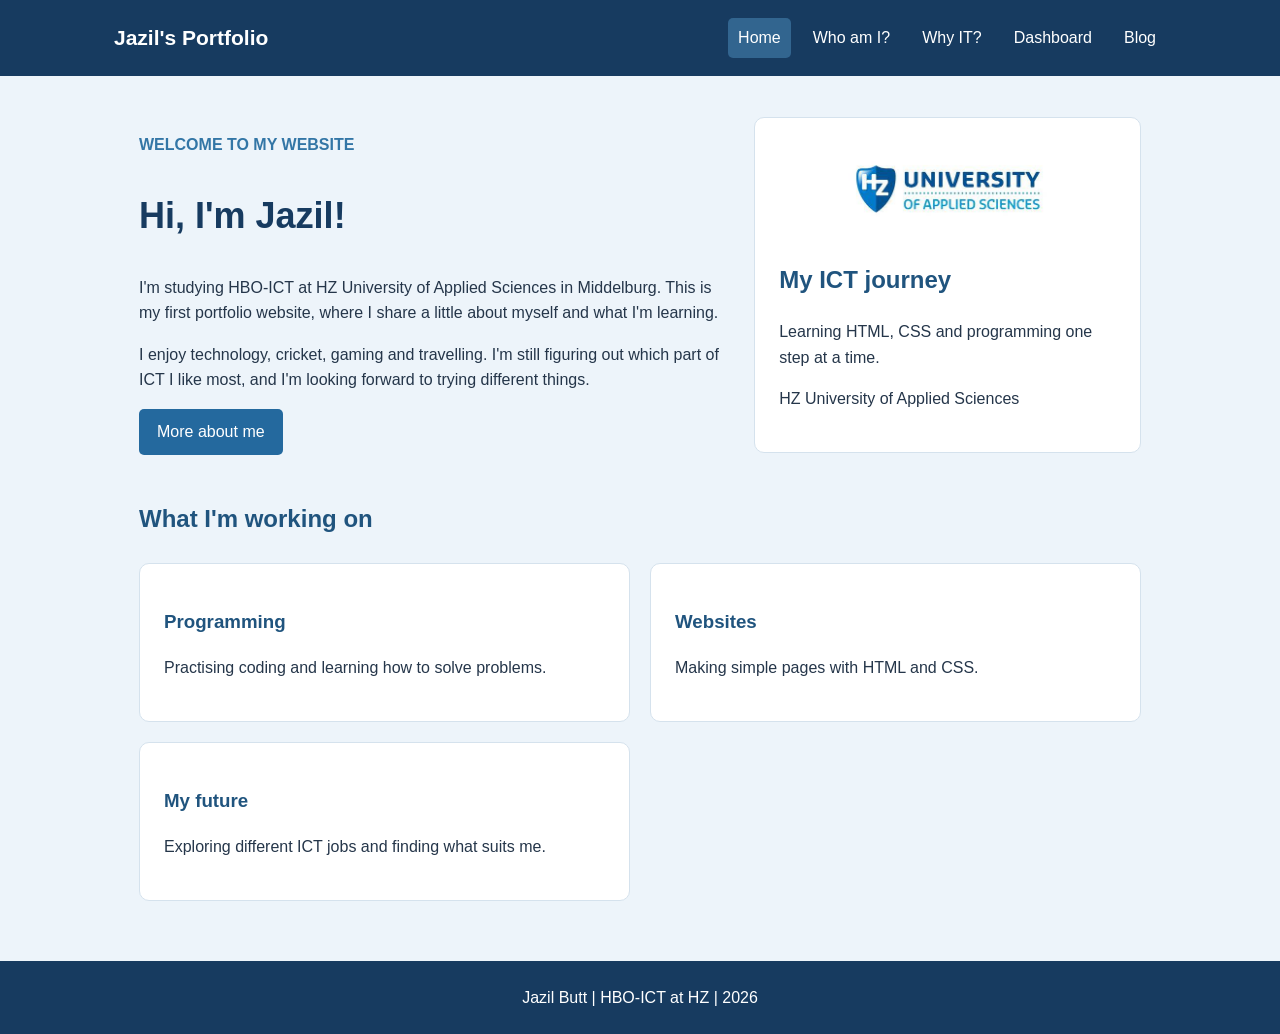
<file: index.html>
<!DOCTYPE html>
<html lang="en">
 <head>
  <meta charset="utf-8"/>
  <meta content="width=device-width, initial-scale=1.0" name="viewport"/>
  <title>
   Home | Jazil's Portfolio
  </title>
  <link href="style.css" rel="stylesheet"/>
 </head>
 <body>
  <header>
   <nav>
    <h2>
     Jazil's Portfolio
    </h2>
    <div class="links">
     <a class="active" href="index.html">
      Home
     </a>
     <a href="about.html">
      Who am I?
     </a>
     <a href="why-it.html">
      Why IT?
     </a>
    
     <a href="dashboard.html">
      Dashboard
     </a>
     <a href="blog.html">
      Blog
     </a>
    </div>
   </nav>
  </header>
  <main>
   <section class="intro">
    <div>
     <p class="small">
      WELCOME TO MY WEBSITE
     </p>
     <h1>
      Hi, I'm Jazil!
     </h1>
     <p>
      I'm studying HBO-ICT at HZ University of Applied Sciences in Middelburg. This is my first portfolio website, where I share a little about myself and what I'm learning.
     </p>
     <p>
      I enjoy technology, cricket, gaming and travelling. I'm still figuring out which part of ICT I like most, and I'm looking forward to trying different things.
     </p>
     <a class="button" href="about.html">
      More about me
     </a>
    </div>
    <div class="feature">
     <img alt="Illustration for Jazil's portfolio" class="home-illustration" src="hz-logo.png"/>
     <h2>
      My ICT journey
     </h2>
     <p>
      Learning HTML, CSS and programming one step at a time.
     </p>
     <p>
      HZ University of Applied Sciences
     </p>
    </div>
   </section>
   <h2>
    What I'm working on
   </h2>
   <div class="cards">
    <article>
     <h3>
      Programming
     </h3>
     <p>
      Practising coding and learning how to solve problems.
     </p>
    </article>
    <article>
     <h3>
      Websites
     </h3>
     <p>
      Making simple pages with HTML and CSS.
     </p>
    </article>
    <article>
     <h3>
      My future
     </h3>
     <p>
      Exploring different ICT jobs and finding what suits me.
     </p>
    </article>
   </div>
  </main>
  <footer>
   Jazil Butt | HBO-ICT at HZ | 2026
  </footer>
 </body>
</html>
</file>
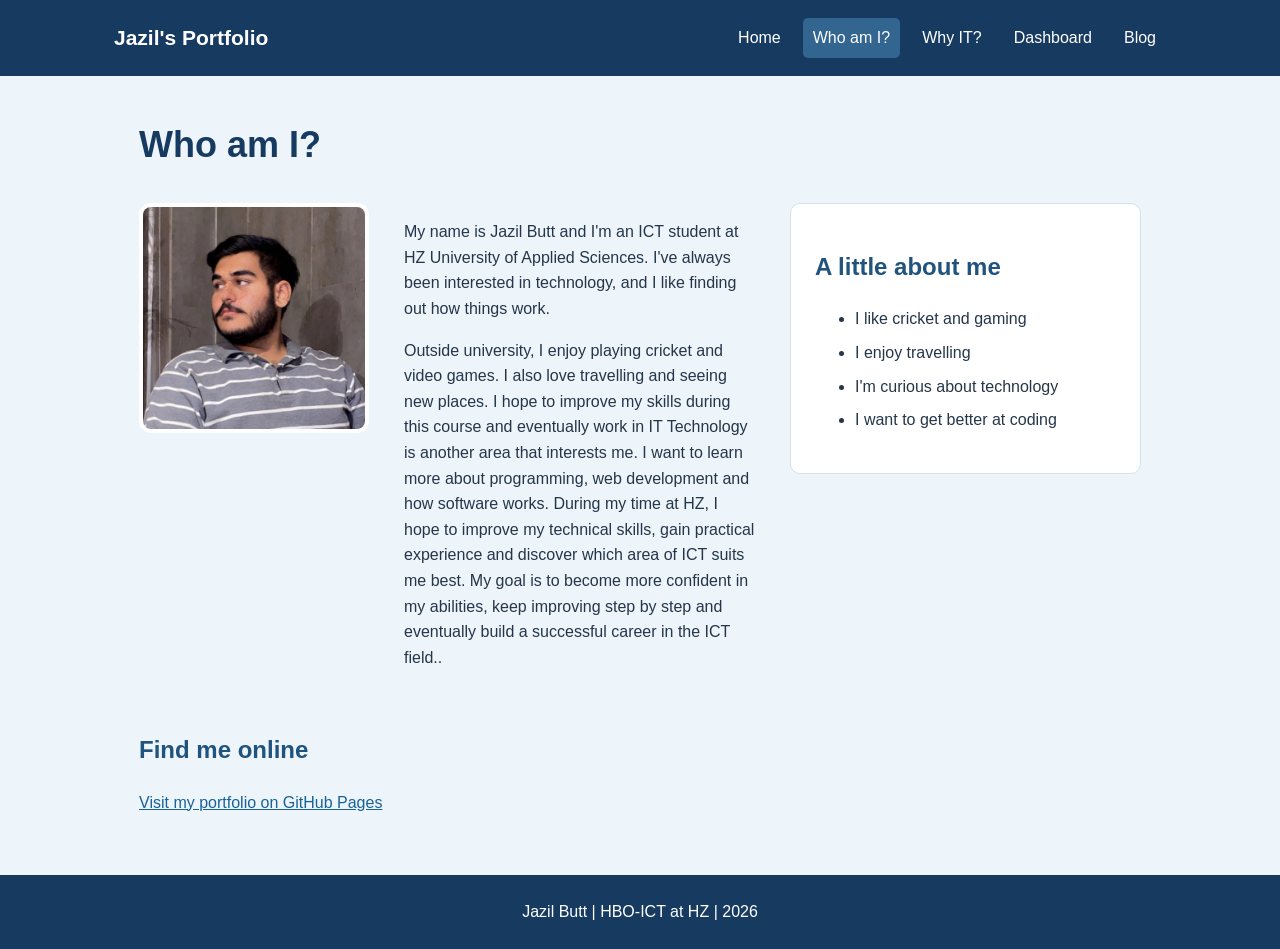
<file: about.html>
<!DOCTYPE html>
<html lang="en">
 <head>
  <meta charset="utf-8"/>
  <meta content="width=device-width, initial-scale=1.0" name="viewport"/>
  <title>
   Who am I? | Jazil's Portfolio
  </title>
  <link href="style.css" rel="stylesheet"/>
 </head>
 <body>
  <header>
   <nav>
    <h2>
     Jazil's Portfolio
    </h2>
    <div class="links">
     <a href="index.html">
      Home
     </a>
     <a class="active" href="about.html">
      Who am I?
     </a>
     <a href="why-it.html">
      Why IT?
     </a>
     
     <a href="dashboard.html">
      Dashboard
     </a>
     <a href="blog.html">
      Blog
     </a>
    </div>
   </nav>
  </header>
  <main>
   <h1>
    Who am I?
   </h1>
   <section class="about-layout">
    <div class="profile-picture">
     <img alt="Placeholder portrait for Jazil - replace with his own photograph" src="profile.jpg"/>
    </div>
    <div>
     <p>
      My name is Jazil Butt and I'm an ICT student at HZ University of Applied Sciences. I've always been interested in technology, and I like finding out how things work.
     </p>
     <p>
      Outside university, I enjoy playing cricket and video games. I also love travelling and seeing new places. I hope to improve my skills during this course and eventually work in IT Technology is another area that interests me. I want to learn more about programming, web development and how software works. During my time at HZ, I hope to improve my technical skills, gain practical experience and discover which area of ICT suits me best.

My goal is to become more confident in my abilities, keep improving step by step and eventually build a successful career in the ICT field..
     </p>
    </div>
    <div class="feature">
     <h2>
      A little about me
     </h2>
     <ul>
      <li>
       I like cricket and gaming
      </li>
      <li>
       I enjoy travelling
      </li>
      <li>
       I'm curious about technology
      </li>
      <li>
       I want to get better at coding
      </li>
     </ul>
    </div>
   </section>
   <h2>
    Find me online
   </h2>
   <p>
    <a href="https://butt0004.github.io/jazil-ict-portfolio/" rel="noopener noreferrer" target="_blank">
     Visit my portfolio on GitHub Pages
    </a>
   </p>
  </main>
  <footer>
   Jazil Butt | HBO-ICT at HZ | 2026
  </footer>
 </body>
</html>
</file>
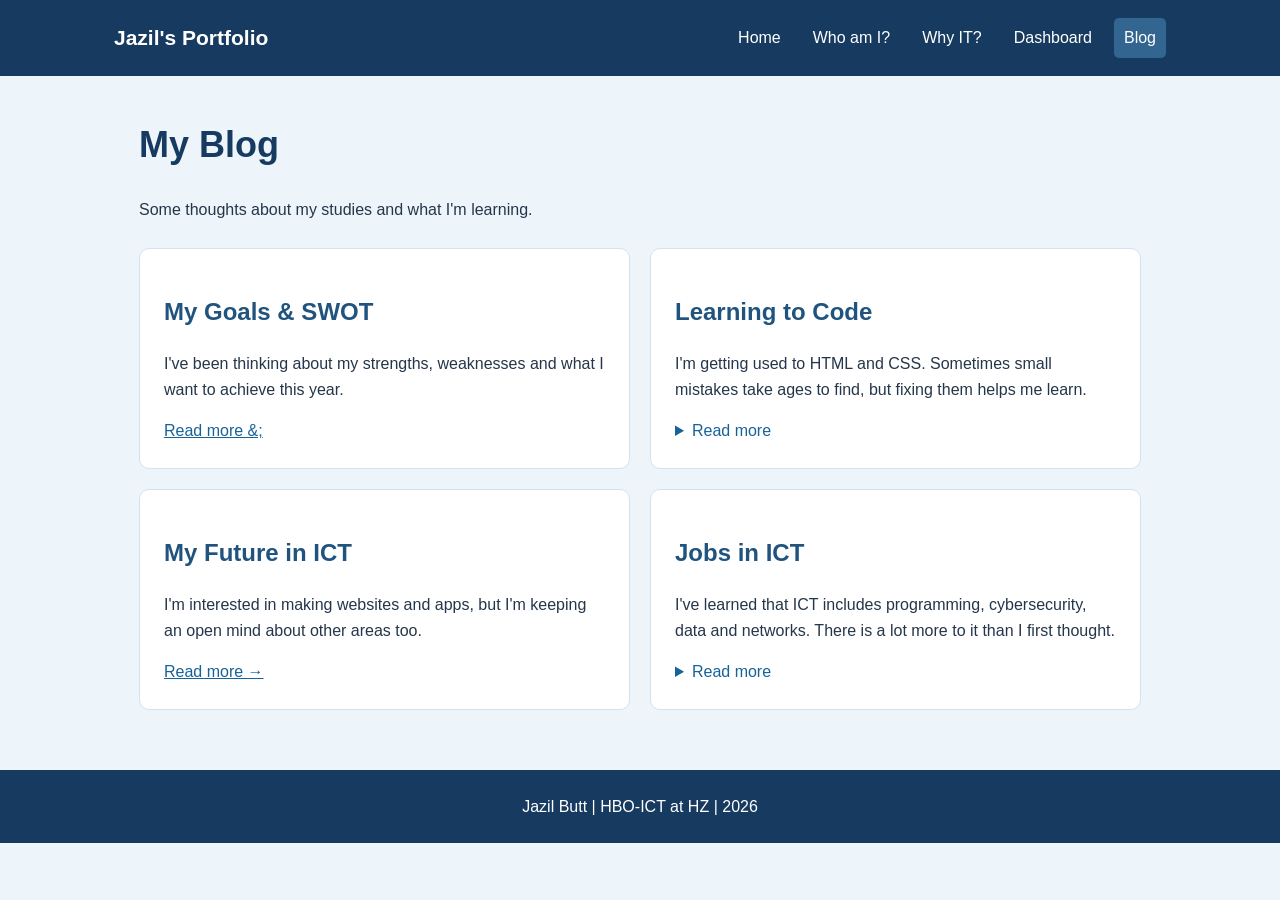
<file: blog.html>
<!DOCTYPE html>
<html lang="en">
 <head>
  <meta charset="utf-8"/>
  <meta content="width=device-width, initial-scale=1.0" name="viewport"/>
  <title>
   Blog | Jazil's Portfolio
  </title>
  <link href="style.css" rel="stylesheet"/>
 </head>
 <body>
  <header>
   <nav>
    <h2>
     Jazil's Portfolio
    </h2>
    <div class="links">
     <a href="index.html">
      Home
     </a>
     <a href="about.html">
      Who am I?
     </a>
     <a href="why-it.html">
      Why IT?
     </a>
     
     <a href="dashboard.html">
      Dashboard
     </a>
     <a class="active" href="blog.html">
      Blog
     </a>
    </div>
   </nav>
  </header>
  <main>
   <h1>
    My Blog
   </h1>
   <p>
    Some thoughts about my studies and what I'm learning.
   </p>
   <div class="cards">
    <article>
     <h2>
      My Goals &amp; SWOT
     </h2>
     <p>
      I've been thinking about my strengths, weaknesses and what I want to achieve this year.
     </p>
     <a href="goals.html">
      Read more &;
     </a>
    </article>
    <article>
     <h2>
      Learning to Code
     </h2>
     <p>
      I'm getting used to HTML and CSS. Sometimes small mistakes take ages to find, but fixing them helps me learn.
     </p>
     <details>
      <summary>
       Read more
      </summary>
      <p>
       I'm practising how to structure pages with HTML and style them with CSS. I want to keep making small websites so I understand the code better.
      </p>
     </details>
    </article>
    <article>
     <h2>
      My Future in ICT
     </h2>
     <p>
      I'm interested in making websites and apps, but I'm keeping an open mind about other areas too.
     </p>
     <a href="direction.html">
      Read more &rarr;
     </a>
    </article>
    <article>
     <h2>
      Jobs in ICT
     </h2>
     <p>
      I've learned that ICT includes programming, cybersecurity, data and networks. There is a lot more to it than I first thought.
     </p>
     <details>
      <summary>
       Read more
      </summary>
      <p>
       Software developers make programs, data specialists study information, and cybersecurity workers protect systems. I want to learn about each area during my studies.
      </p>
     </details>
    </article>
   </div>
  </main>
  <footer>
   Jazil Butt | HBO-ICT at HZ | 2026
  </footer>
 </body>
</html>
</file>
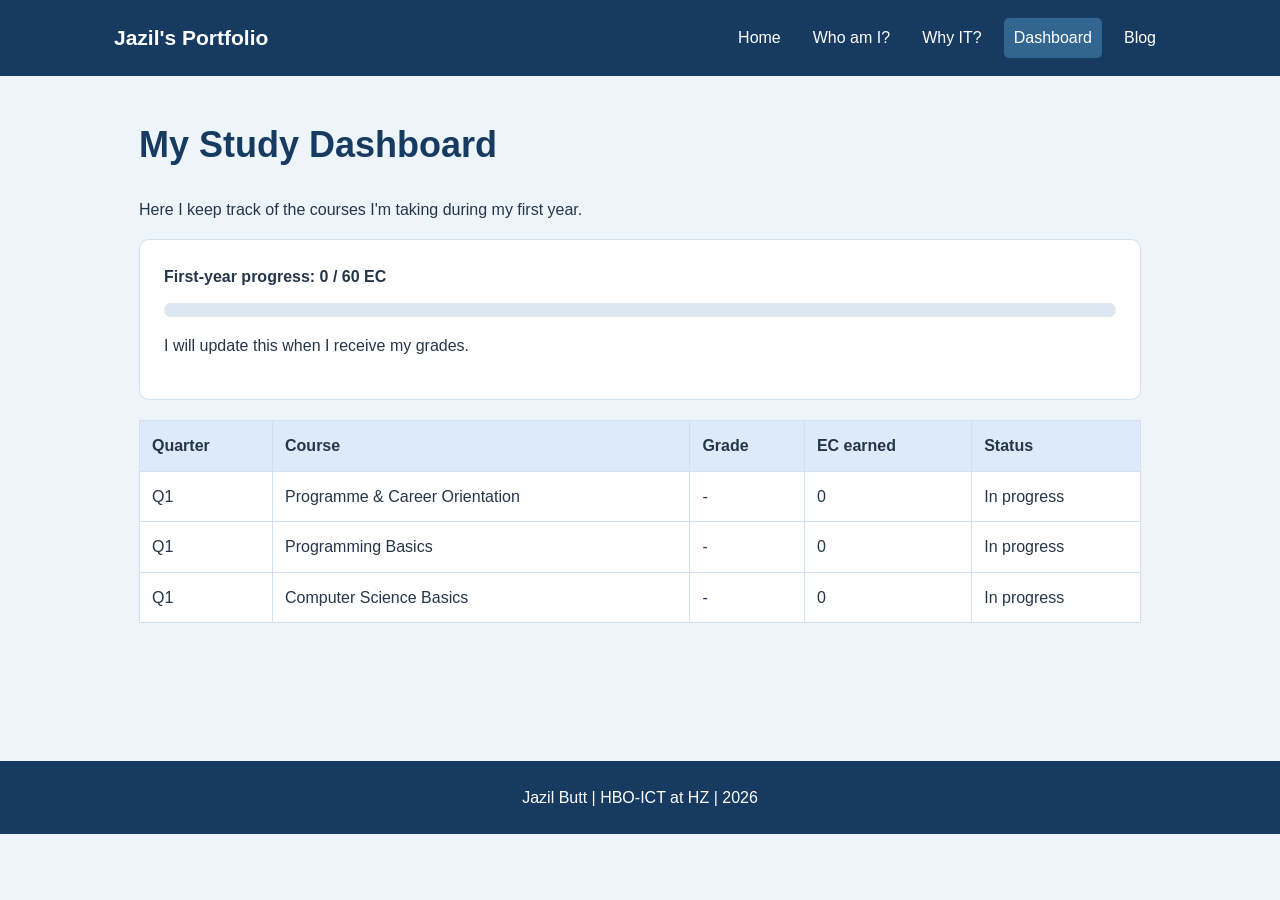
<file: dashboard.html>
<!DOCTYPE html>
<html lang="en">
 <head>
  <meta charset="utf-8"/>
  <meta content="width=device-width, initial-scale=1.0" name="viewport"/>
  <title>
   Dashboard | Jazil's Portfolio
  </title>
  <link href="style.css" rel="stylesheet"/>
 </head>
 <body>
  <header>
   <nav>
    <h2>
     Jazil's Portfolio
    </h2>
    <div class="links">
     <a href="index.html">
      Home
     </a>
     <a href="about.html">
      Who am I?
     </a>
     <a href="why-it.html">
      Why IT?
     </a>
    
     <a class="active" href="dashboard.html">
      Dashboard
     </a>
     <a href="blog.html">
      Blog
     </a>
    </div>
   </nav>
  </header>
  <main>
   <h1>
    My Study Dashboard
   </h1>
   <p>
    Here I keep track of the courses I'm taking during my first year.
   </p>
   <div class="feature">
    <strong>
     First-year progress: 0 / 60 EC
    </strong>
    <div class="progress">
    </div>
    <p>
     I will update this when I receive my grades.
    </p>
   </div>
   <div class="table-scroll">
    <table>
     <thead>
      <tr>
       <th>
        Quarter
       </th>
       <th>
        Course
       </th>
       <th>
        Grade
       </th>
       <th>
        EC earned
       </th>
       <th>
        Status
       </th>
      </tr>
     </thead>
     <tbody>
      <tr>
       <td>
        Q1
       </td>
       <td>
        Programme &amp; Career Orientation
       </td>
       <td>
        -
       </td>
       <td>
        0
       </td>
       <td>
        In progress
       </td>
      </tr>
      <tr>
       <td>
        Q1
       </td>
       <td>
        Programming Basics
       </td>
       <td>
        -
       </td>
       <td>
        0
       </td>
       <td>
        In progress
       </td>
      </tr>
      <tr>
       <td>
        Q1
       </td>
       <td>
        Computer Science Basics
       </td>
       <td>
        -
       </td>
       <td>
        0
       </td>
       <td>
        In progress
       </td>
      </tr>
     </tbody>
    </table>
   </div>
  </main>
  <footer>
   Jazil Butt | HBO-ICT at HZ | 2026
  </footer>
 </body>
</html>
</file>
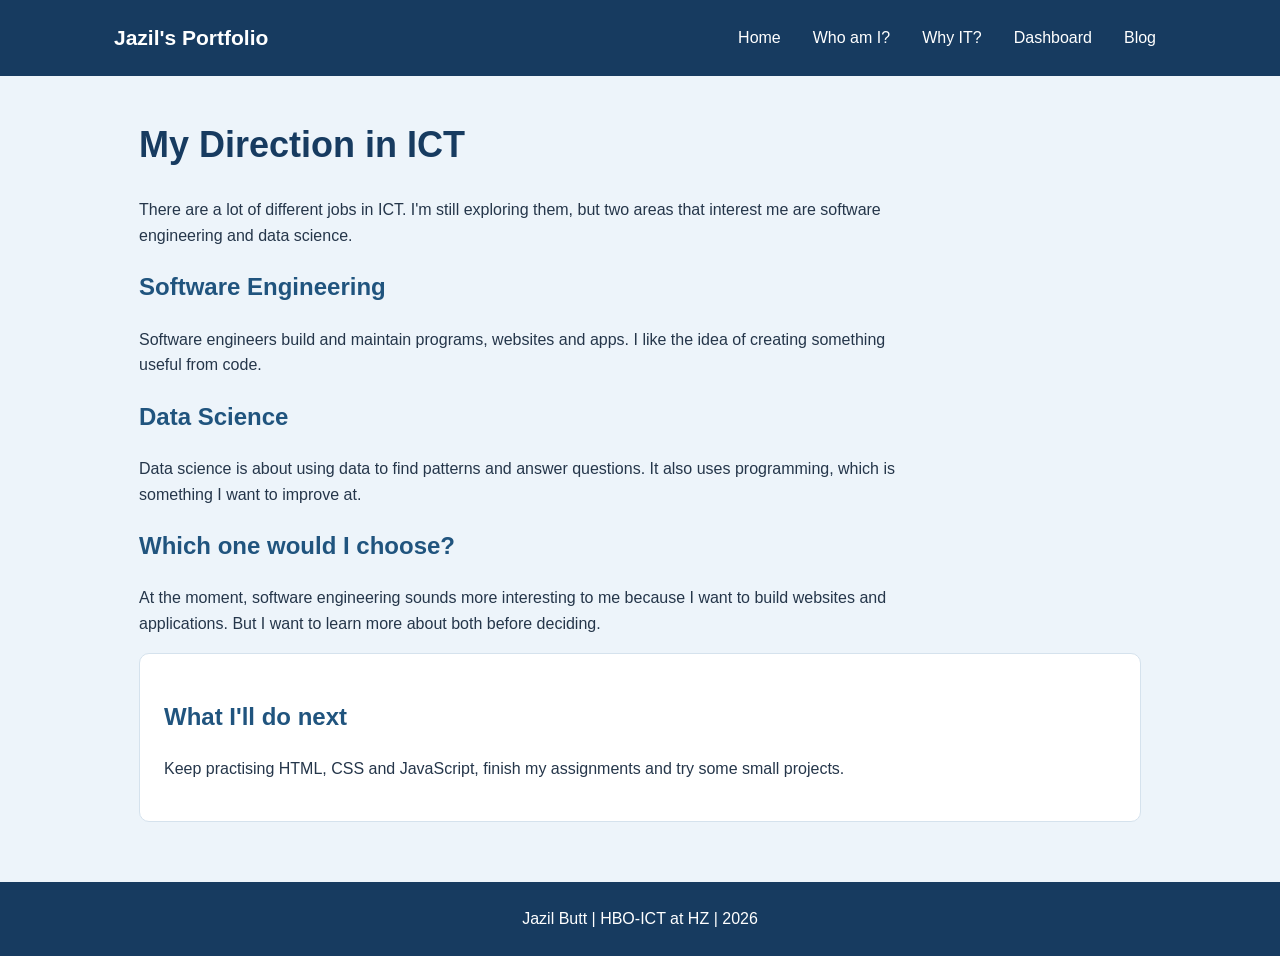
<file: direction.html>
<!DOCTYPE html>
<html lang="en">
 <head>
  <meta charset="utf-8"/>
  <meta content="width=device-width, initial-scale=1.0" name="viewport"/>
  <title>
   My Direction | Jazil's Portfolio
  </title>
  <link href="style.css" rel="stylesheet"/>
 </head>
 <body>
  <header>
   <nav>
    <h2>
     Jazil's Portfolio
    </h2>
    <div class="links">
     <a href="index.html">
      Home
     </a>
     <a href="about.html">
      Who am I?
     </a>
     <a href="why-it.html">
      Why IT?
     </a>
   
     <a href="dashboard.html">
      Dashboard
     </a>
     <a href="blog.html">
      Blog
     </a>
    </div>
   </nav>
  </header>
  <main>
   <h1>
    My Direction in ICT
   </h1>
   <p>
    There are a lot of different jobs in ICT. I'm still exploring them, but two areas that interest me are software engineering and data science.
   </p>
   <h2>
    Software Engineering
   </h2>
   <p>
    Software engineers build and maintain programs, websites and apps. I like the idea of creating something useful from code.
   </p>
   <h2>
    Data Science
   </h2>
   <p>
    Data science is about using data to find patterns and answer questions. It also uses programming, which is something I want to improve at.
   </p>
   <h2>
    Which one would I choose?
   </h2>
   <p>
    At the moment, software engineering sounds more interesting to me because I want to build websites and applications. But I want to learn more about both before deciding.
   </p>
   <div class="feature">
    <h2>
     What I'll do next
    </h2>
    <p>
     Keep practising HTML, CSS and JavaScript, finish my assignments and try some small projects.
    </p>
   </div>
  </main>
  <footer>
   Jazil Butt | HBO-ICT at HZ | 2026
  </footer>
 </body>
</html>
</file>
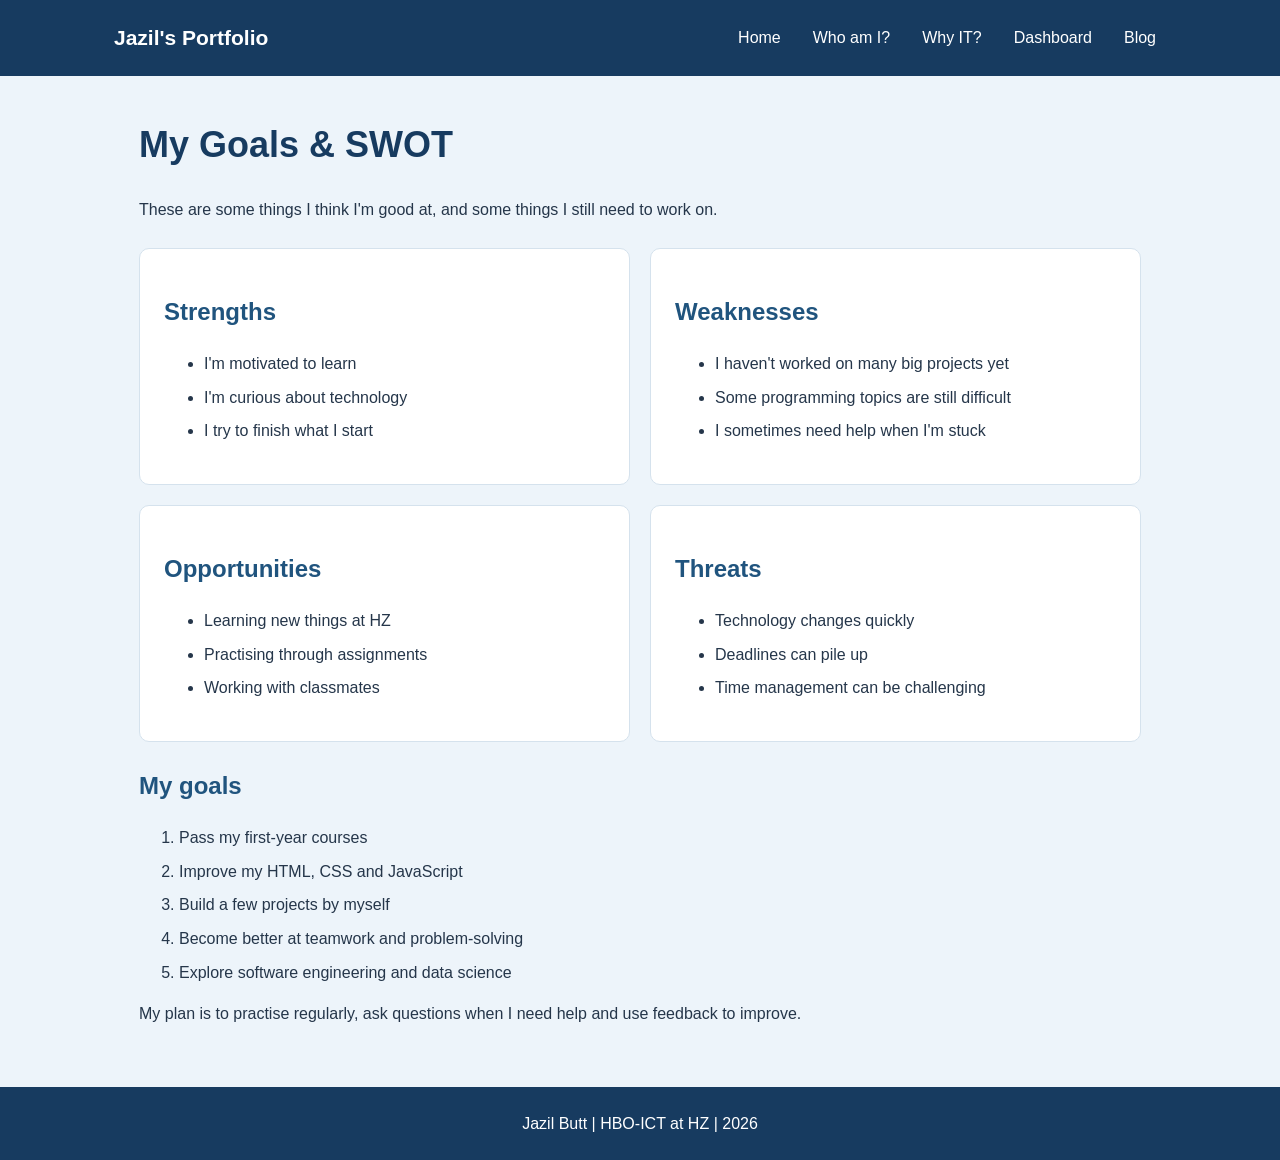
<file: goals.html>
<!DOCTYPE html>
<html lang="en">
 <head>
  <meta charset="utf-8"/>
  <meta content="width=device-width, initial-scale=1.0" name="viewport"/>
  <title>
   Goals &amp; SWOT | Jazil's Portfolio
  </title>
  <link href="style.css" rel="stylesheet"/>
 </head>
 <body>
  <header>
   <nav>
    <h2>
     Jazil's Portfolio
    </h2>
    <div class="links">
     <a href="index.html">
      Home
     </a>
     <a href="about.html">
      Who am I?
     </a>
     <a href="why-it.html">
      Why IT?
     </a>
     <a href="dashboard.html">
      Dashboard
     </a>
     <a href="blog.html">
      Blog
     </a>
    </div>
   </nav>
  </header>
  <main>
   <h1>
    My Goals &amp; SWOT
   </h1>
   <p>
    These are some things I think I'm good at, and some things I still need to work on.
   </p>
   <div class="cards">
    <article>
     <h2>
      Strengths
     </h2>
     <ul>
      <li>
       I'm motivated to learn
      </li>
      <li>
       I'm curious about technology
      </li>
      <li>
       I try to finish what I start
      </li>
     </ul>
    </article>
    <article>
     <h2>
      Weaknesses
     </h2>
     <ul>
      <li>
       I haven't worked on many big projects yet
      </li>
      <li>
       Some programming topics are still difficult
      </li>
      <li>
       I sometimes need help when I'm stuck
      </li>
     </ul>
    </article>
    <article>
     <h2>
      Opportunities
     </h2>
     <ul>
      <li>
       Learning new things at HZ
      </li>
      <li>
       Practising through assignments
      </li>
      <li>
       Working with classmates
      </li>
     </ul>
    </article>
    <article>
     <h2>
      Threats
     </h2>
     <ul>
      <li>
       Technology changes quickly
      </li>
      <li>
       Deadlines can pile up
      </li>
      <li>
       Time management can be challenging
      </li>
     </ul>
    </article>
   </div>
   <h2>
    My goals
   </h2>
   <ol>
    <li>
     Pass my first-year courses
    </li>
    <li>
     Improve my HTML, CSS and JavaScript
    </li>
    <li>
     Build a few projects by myself
    </li>
    <li>
     Become better at teamwork and problem-solving
    </li>
    <li>
     Explore software engineering and data science
    </li>
   </ol>
   <p>
    My plan is to practise regularly, ask questions when I need help and use feedback to improve.
   </p>
  </main>
  <footer>
   Jazil Butt | HBO-ICT at HZ | 2026
  </footer>
 </body>
</html>
</file>
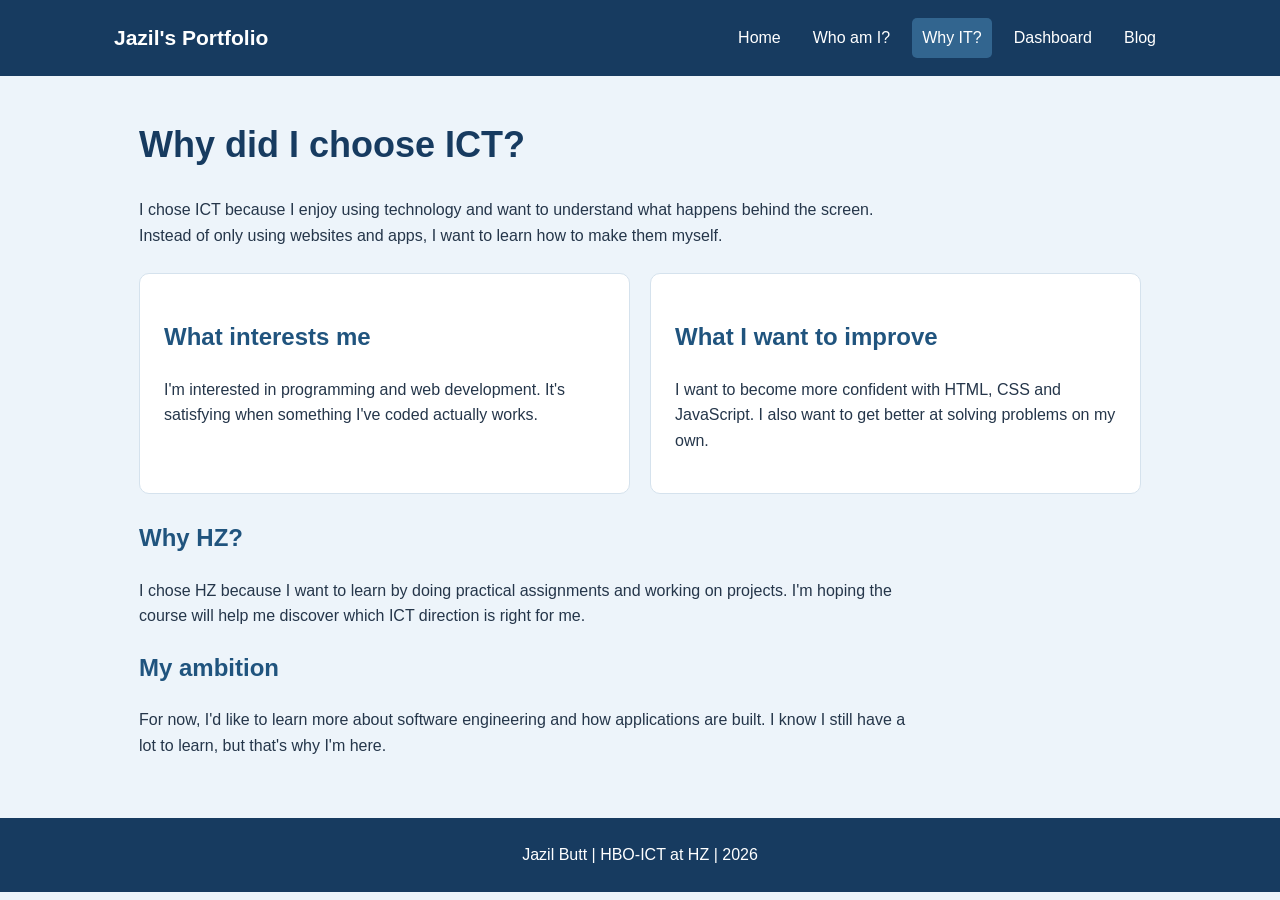
<file: why-it.html>
<!DOCTYPE html>
<html lang="en">
 <head>
  <meta charset="utf-8"/>
  <meta content="width=device-width, initial-scale=1.0" name="viewport"/>
  <title>
   Why IT? | Jazil's Portfolio
  </title>
  <link href="style.css" rel="stylesheet"/>
 </head>
 <body>
  <header>
   <nav>
    <h2>
     Jazil's Portfolio
    </h2>
    <div class="links">
     <a href="index.html">
      Home
     </a>
     <a href="about.html">
      Who am I?
     </a>
     <a class="active" href="why-it.html">
      Why IT?
     </a>
     <a href="dashboard.html">
      Dashboard
     </a>
     <a href="blog.html">
      Blog
     </a>
    </div>
   </nav>
  </header>
  <main>
   <h1>
    Why did I choose ICT?
   </h1>
   <p>
    I chose ICT because I enjoy using technology and want to understand what happens behind the screen. Instead of only using websites and apps, I want to learn how to make them myself.
   </p>
   <div class="cards">
    <article>
     <h2>
      What interests me
     </h2>
     <p>
      I'm interested in programming and web development. It's satisfying when something I've coded actually works.
     </p>
    </article>
    <article>
     <h2>
      What I want to improve
     </h2>
     <p>
      I want to become more confident with HTML, CSS and JavaScript. I also want to get better at solving problems on my own.
     </p>
    </article>
   </div>
   <h2>
    Why HZ?
   </h2>
   <p>
    I chose HZ because I want to learn by doing practical assignments and working on projects. I'm hoping the course will help me discover which ICT direction is right for me.
   </p>
   <h2>
    My ambition
   </h2>
   <p>
    For now, I'd like to learn more about software engineering and how applications are built. I know I still have a lot to learn, but that's why I'm here.
   </p>
  </main>
  <footer>
   Jazil Butt | HBO-ICT at HZ | 2026
  </footer>
 </body>
</html>
</file>
<file: style.css>
/* Jazil's ICT portfolio - shared styles for all pages */

* {
  box-sizing: border-box;
}

body {
  margin: 0;
  font-family: Arial, sans-serif;
  line-height: 1.6;
  color: #25364a;
  background-color: #edf4fa;
}

header {
  background-color: #173b60;
}

nav {
  max-width: 1100px;
  margin: auto;
  padding: 18px 24px;
  display: flex;
  justify-content: space-between;
  align-items: center;
  gap: 20px;
}

nav h2 {
  margin: 0;
  color: white;
  font-size: 21px;
}

.links {
  display: flex;
  flex-wrap: wrap;
  gap: 12px;
}

.links a {
  color: white;
  text-decoration: none;
  padding: 7px 10px;
  border-radius: 5px;
}

.links a:hover,
.links a.active {
  background-color: #32658f;
}

main {
  max-width: 1050px;
  min-height: 65vh;
  margin: 40px auto;
  padding: 0 24px;
}

h1 {
  color: #173b60;
  font-size: 36px;
}

h2, h3 {
  color: #20547e;
}

p {
  max-width: 780px;
}

a {
  color: #176398;
}

.intro,
.about-layout {
  display: grid;
  grid-template-columns: 3fr 2fr;
  align-items: center;
  gap: 35px;
  margin: 30px 0 45px;
}

.about-layout {
  grid-template-columns: 230px 1fr 1fr;
  align-items: start;
}

.profile-picture img {
  width: 100%;
  border-radius: 12px;
  border: 4px solid white;
}

.home-illustration {
  width: 230px;
  height: auto;
  display: block;
  margin: 0 auto 25px;
  object-fit: contain;
}

.small {
  color: #3376a6;
  font-weight: bold;
}

.feature,
.cards article {
  padding: 24px;
  background-color: white;
  border: 1px solid #d5e2ed;
  border-radius: 10px;
}

.cards,
.two {
  display: grid;
  grid-template-columns: repeat(2, 1fr);
  gap: 20px;
  margin: 25px 0;
}

.button {
  display: inline-block;
  padding: 10px 18px;
  color: white;
  background-color: #24699e;
  border-radius: 5px;
  text-decoration: none;
}

.button:hover {
  background-color: #174b73;
}

li {
  margin-bottom: 8px;
}

.progress {
  height: 14px;
  margin-top: 14px;
  background-color: #dce7f0;
  border-radius: 7px;
}

.table-scroll {
  overflow-x: auto;
}

table {
  width: 100%;
  margin-top: 20px;
  border-collapse: collapse;
  background-color: white;
}

th, td {
  padding: 12px;
  border: 1px solid #d3dfeb;
  text-align: left;
}

th {
  background-color: #dceafa;
}

summary {
  color: #176398;
  cursor: pointer;
}

footer {
  margin-top: 60px;
  padding: 24px;
  text-align: center;
  background-color: #173b60;
  color: white;
}

@media (max-width: 850px) {
  nav {
    flex-direction: column;
  }

  .intro,
  .about-layout,
  .cards,
  .two {
    grid-template-columns: 1fr;
  }

  .profile-picture {
    max-width: 240px;
  }
}
</file>
